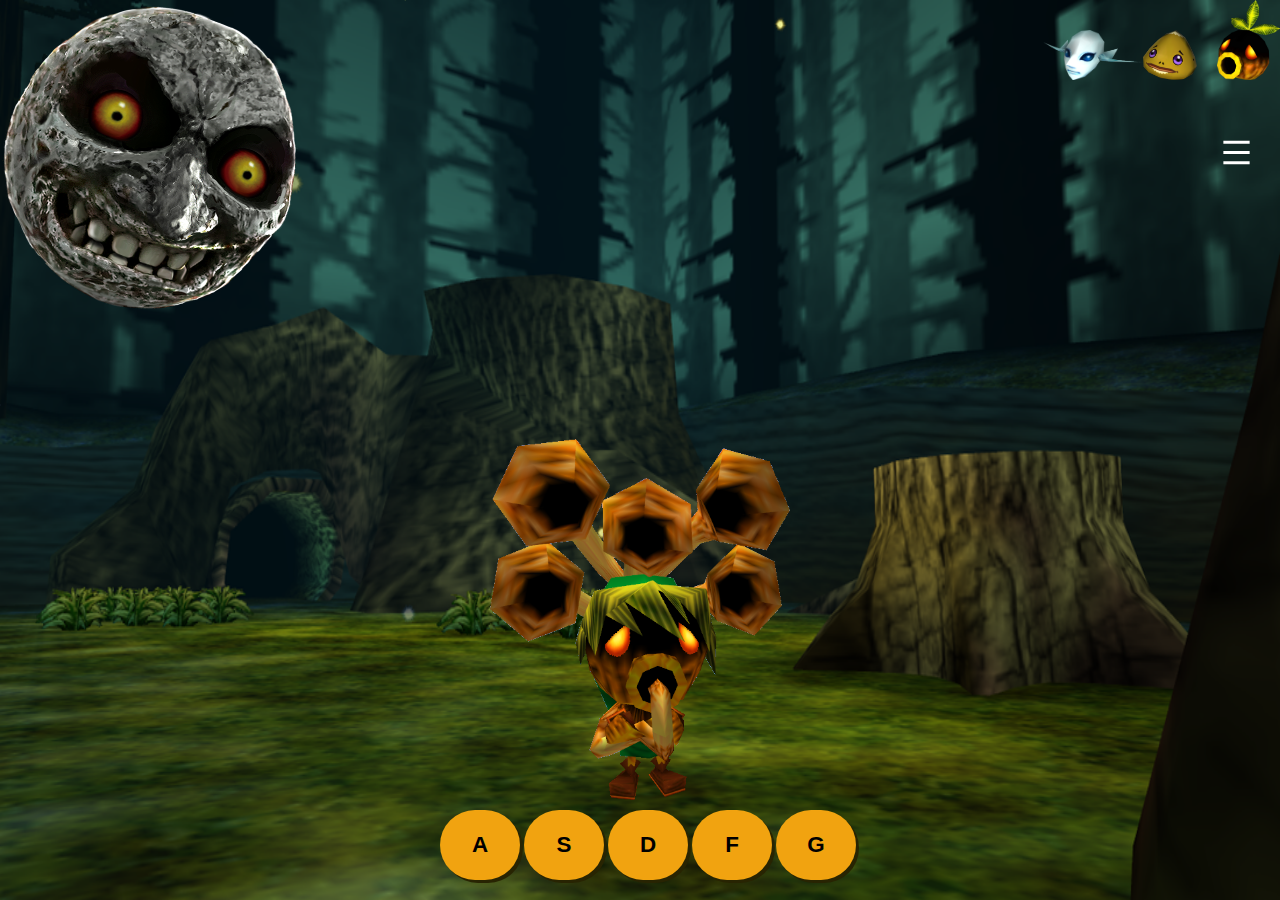
<file: index.html>
<!DOCTYPE html>
<html lang="en">
  <head>
    <meta charset="UTF-8" />
    <meta http-equiv="X-UA-Compatible" content="IE=edge" />
    <meta name="viewport" content="width=device-width, initial-scale=1.0" />
    <title>Zelda Instrument</title>
    <link rel="stylesheet" href="assets/style/style.css" />
    <link rel="stylesheet" href="assets/style/zoraPlace.css" />
  </head>
  <body class="dekuPlace">
    <div id="botoes">
      <button class="btt KeyA">A</button>
      <button class="btt KeyS">S</button>
      <button class="btt KeyD">D</button>
      <button class="btt KeyF">F</button>
      <button class="btt KeyG">G</button>
    </div>

    <section>
      <a href="index.html"
        ><img class="mask maskDeku" src="assets/img/Deku-Mask.png" alt=""
      /></a>
      <a href="assets/html/goronPlace.html"
        ><img class="mask maskGoron" src="assets/img/Goron-Mask.png" alt=""
      /></a>
      <a href="assets/html/zoraPlace.html">
        <img class="mask maskZora" src="assets/img/Zora-Mask.png" alt=""
      /></a>
    </section>
    <div class="dust">
      <div class="dust1"></div>
      <div class="dust2"></div>
    </div>

    <div class="partituras">
      <img class="partituraButton" src="./assets/img/menu-line.svg" alt="" />
      <div class="partitura">
        <div class="tabela">
          <h3>Melodias</h3>
          <p>D A S D A S - Song of time</p>
          <p>S A D S A D - Inverted song of time</p>
          <p>F D S F D S - Song of Healing</p>
          <p>A S G A S G - Song of Storms</p>
        </div>
      </div>
    </div>

    <header class="moon">
      <img src="assets/img/Moon.png" alt="" />
    </header>
    <main class="Link">
      <img src="assets/img/DekuLink.png" class="link" alt="" />
    </main>

    <audio
      class="audio play_KeyA"
      src="assets/sound/long/MM_Notes_Pipes_D_med.wav"
    ></audio>
    <audio
      class="audio play_KeyS"
      src="assets/sound/long/MM_Notes_Pipes_F_med.wav"
    ></audio>
    <audio
      class="audio play_KeyD"
      src="assets/sound/long/MM_Notes_Pipes_A_med.wav"
    ></audio>
    <audio
      class="audio play_KeyF"
      src="assets/sound/long/MM_Notes_Pipes_B_med.wav"
    ></audio>
    <audio
      class="audio play_KeyG"
      src="assets/sound/long/MM_Notes_Pipes_D2_med.wav"
    ></audio>

    <audio class="play_gasp" src="./assets/sound/MM_DekuLink_Gasp1.wav"></audio>

    <audio
      src="./assets/sound/songs/Deku_pipes_song_of_time.mp3"
      class="songOfTime"
    ></audio>
    <audio
      src="./assets/sound/songs/Deku_pipes_Inverted_song_of_time.mp3"
      class="songInvertedTime"
    ></audio>
    <audio
      src="./assets/sound/songs/Deku_pipes_Song_of_healing.mp3"
      class="songOfHealing"
    ></audio>
    <audio
      src="./assets/sound/songs/Deku_pipes_Song_of_storms.mp3"
      class="songOfStorms"
    ></audio>

    <script src="assets/script/script.js"></script>
  </body>
</html>
</file>
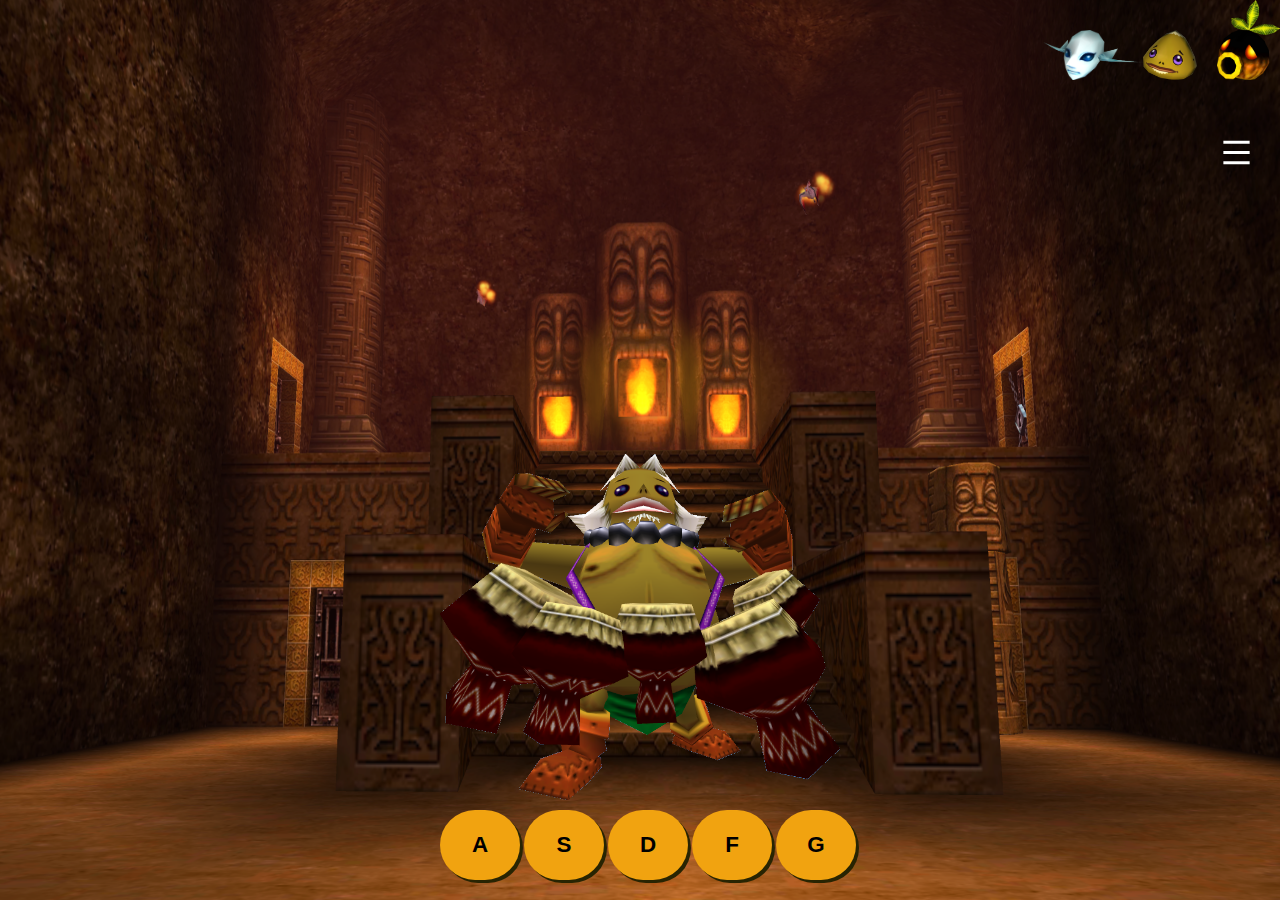
<file: assets/html/goronPlace.html>
<!DOCTYPE html>
<html lang="en">
  <head>
    <meta charset="UTF-8" />
    <meta http-equiv="X-UA-Compatible" content="IE=edge" />
    <meta name="viewport" content="width=device-width, initial-scale=1.0" />
    <title>Goron Village</title>
    <link rel="stylesheet" href="../style/style.css" />
    <link rel="stylesheet" href="../style/goronVillage.css" />
  </head>
  <body class="goronVillage">
    <div id="botoes">
      <button class="btt KeyA">A</button>
      <button class="btt KeyS">S</button>
      <button class="btt KeyD">D</button>
      <button class="btt KeyF">F</button>
      <button class="btt KeyG">G</button>
    </div>

    <section>
      <a href="../../index.html"
        ><img class="mask maskDeku" src="../img/Deku-Mask.png" alt=""
      /></a>
      <a href="goronPlace.html"
        ><img class="mask maskGoron" src="../img/Goron-Mask.png" alt=""
      /></a>
      <a href="zoraPlace.html">
        <img class="mask maskZora" src="../img/Zora-Mask.png" alt=""
      /></a>
    </section>
    <div class="dust">
      <img class="dust1" src="../img/batGoron.png" alt="" />
      <img class="dust2" src="../img/batGoron.png" alt="" />
    </div>

    <div class="partituras">
      <img class="partituraButton" src="../img/menu-line.svg" alt="" />
      <div class="partitura">
        <div class="tabela">
          <h3>Melodias</h3>
          <p>D A S D A S - Song of time</p>
          <p>S A D S A D - Inverted song of time</p>
          <p>F D S F D S - Song of Healing</p>
          <p>A S G A S G - Song of Storms</p>
        </div>
      </div>
    </div>

    <main class="Link goronLink">
      <img src="../img/GoronLink.png" class="link" alt="" />
    </main>

    <audio
      src="../sound/MM_Notes_Drums_D_long.wav"
      class="audio play_KeyA"
    ></audio>
    <audio
      src="../sound/MM_Notes_Drums_F_long.wav"
      class="audio play_KeyS"
    ></audio>
    <audio
      src="../sound/MM_Notes_Drums_A_long.wav"
      class="audio play_KeyD"
    ></audio>
    <audio
      src="../sound/MM_Notes_Drums_B_long.wav"
      class="audio play_KeyF"
    ></audio>
    <audio
      src="../sound/MM_Notes_Drums_D2_long.wav"
      class="audio play_KeyG"
    ></audio>

    <audio class="play_gasp" src="../sound/MM_GoronLink_Gasp1.wav"></audio>

    <audio
      src="../sound/songs/Goron_drums_Song_of_time.mp3"
      class="songOfTime"
    ></audio>
    <audio
      src="../sound/songs/Goron_drums_Inverted_song_of_time.mp3"
      class="songInvertedTime"
    ></audio>
    <audio
      src="../sound/songs/Goron_drums_Song_of_healing.mp3"
      class="songOfHealing"
    ></audio>
    <audio
      src="../sound/songs/Goron_drums_Song_of_storms.mp3"
      class="songOfStorms"
    ></audio>

    <script src="../script/script.js"></script>
  </body>
</html>
</file>
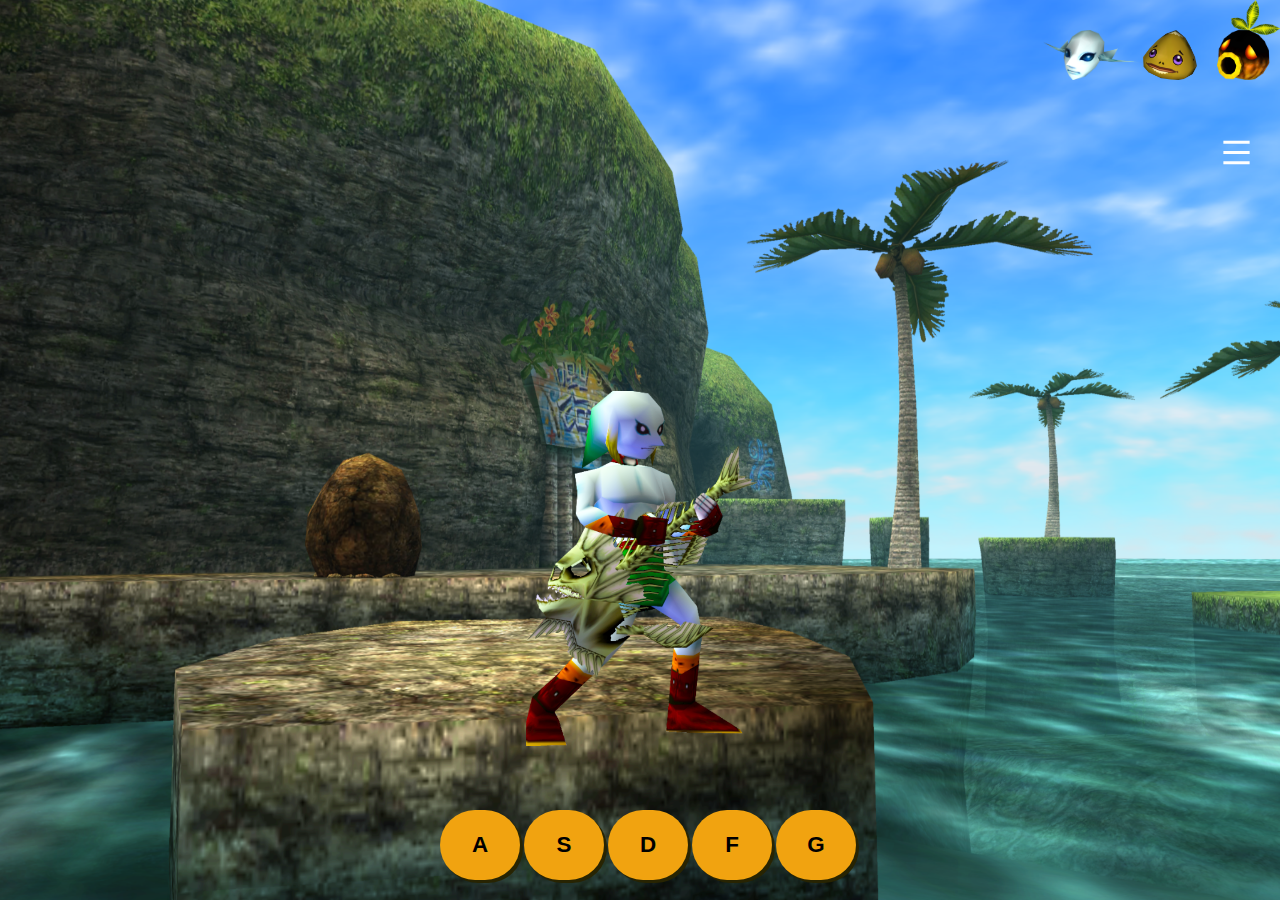
<file: assets/html/zoraPlace.html>
<!DOCTYPE html>
<html lang="en">
  <head>
    <meta charset="UTF-8" />
    <meta http-equiv="X-UA-Compatible" content="IE=edge" />
    <meta name="viewport" content="width=device-width, initial-scale=1.0" />
    <title>Zora Place</title>
    <link rel="stylesheet" href="../style/style.css" />
    <link rel="stylesheet" href="../style/zoraPlace.css" />
  </head>
  <body class="zoraPlace">
    <div id="botoes">
      <button class="btt KeyA">A</button>
      <button class="btt KeyS">S</button>
      <button class="btt KeyD">D</button>
      <button class="btt KeyF">F</button>
      <button class="btt KeyG">G</button>
    </div>

    <section>
      <a href="../../index.html"
        ><img class="mask maskDeku" src="../img/Deku-Mask.png" alt=""
      /></a>
      <a href="goronPlace.html"
        ><img class="mask maskGoron" src="../img/Goron-Mask.png" alt=""
      /></a>
      <a href="zoraPlace.html">
        <img class="mask maskZora" src="../img/Zora-Mask.png" alt=""
      /></a>
    </section>

    <div class="dust">
      <div class="dust1"></div>
      <div class="dust2"></div>
    </div>

    <div class="partituras">
      <img class="partituraButton" src="../img/menu-line.svg" alt="" />
      <div class="partitura">
        <div class="tabela">
          <h3>Melodias</h3>
          <p>D A S D A S - Song of time</p>
          <p>S A D S A D - Inverted song of time</p>
          <p>F D S F D S - Song of Healing</p>
          <p>A S G A S G - Song of Storms</p>
        </div>
      </div>
    </div>

    <main class="Link zoraLink">
      <img src="../img/ZoraLink2.png" class="link" alt="" />
    </main>

    <audio
      src="../sound/long/MM_Notes_Guitar_D_long.wav"
      class="audio play_KeyA"
    ></audio>
    <audio
      src="../sound/long/MM_Notes_Guitar_F_long.wav"
      class="audio play_KeyS"
    ></audio>
    <audio
      src="../sound/long/MM_Notes_Guitar_A_long.wav"
      class="audio play_KeyD"
    ></audio>
    <audio
      src="../sound/long/MM_Notes_Guitar_B_long.wav"
      class="audio play_KeyF"
    ></audio>
    <audio
      src="../sound/long/MM_Notes_Guitar_D2_long.wav"
      class="audio play_KeyG"
    ></audio>

    <audio class="play_gasp" src="../sound/MM_ZoraLink_Gasp1.wav"></audio>

    <audio
      src="../sound/songs/Zora_guitar_Song_of_time.mp3"
      class="songOfTime"
    ></audio>
    <audio
      src="../sound/songs/Zora_guitar_Inverted_song_of_time.mp3"
      class="songInvertedTime"
    ></audio>
    <audio
      src="../sound/songs/Zora_guitar_Song_of_healing.mp3"
      class="songOfHealing"
    ></audio>
    <audio
      src="../sound/songs/Zora_guitar_Song_of_storms.mp3"
      class="songOfStorms"
    ></audio>

    <script src="../script/script.js"></script>
  </body>
</html>
</file>
<file: assets/style/style.css>
*{
    margin: 0;
    padding: 0;
}

.dekuPlace{
    background-image: url("../img/landscape.png");
    background-size: 100vw 100vh;
    background-repeat: no-repeat;    
    max-width: 100%;
    max-height: 100%;
    Overflow: hidden;   
}

/*Link*/
.Link img{
    cursor: pointer;
    width: 300px;
    position: absolute;
    bottom: 100px;
    left: 50%;
    margin-left: -150px;
}
.Link img:active{
    transform: scale(1.03) rotate(3deg);
}
.Link-active{
    animation-name: deku-move;
    animation-duration: 0.2s;
}
.Link-activeLonger{
    animation: deku-move 0.9s infinite alternate;
}
/*Moon*/
.moon img{
    width: 300px;
    position: absolute;
    animation-name: grow-moon;
    animation-timing-function: ease-in-out;
    animation-duration: 10s;
    animation-iteration-count: infinite;
    animation-direction: alternate;
    animation-delay: 2s, 10s;
    z-index: -1;
}
@keyframes deku-move {
    50%{
        transform: scale(1.03) rotate(3deg);
    }
    100%{
        transform: scale(1.0) rotate(-3deg);
    }
}

@keyframes grow-moon{
    0%{
        transform: translateX(0);
    }
    100%{
        transform:scale(1.4) rotate(-20deg);
    }
}

.dust{
    position: absolute;
    width: 100vw;
    height: 100vh;
    overflow: hidden;
    z-index: -99;
}

.dust1{
    position: absolute;
    left: -10px;
    top: 400px;
    width: 10px;
    height: 10px;
    transform: rotate(50deg);
    background-color: rgba(131, 133, 177, 0.7);
    border-radius: 47%;
    animation-name: dust-moviment;
    animation-timing-function: ease-in-out;
    animation-duration: 25s;
    animation-iteration-count: infinite;
    animation-delay: 2s;
    Overflow: hidden;   
}
.dust2{
    position: absolute;
    left: 400px;
    top: -10px;
    width: 10px;
    height: 10px;
    transform: rotate(50deg);
    background-color: rgba(233, 251, 101, 0.8);
    border-radius: 47%;
    animation-name: dust-moviment2;
    animation-timing-function: ease-in-out;
    animation-duration: 35s;
    animation-iteration-count: infinite;
    animation-delay: 10s;
    Overflow: hidden;   
}

@keyframes dust-moviment{
    20%{
        transform: translate(40vw, -50px) scale(0.8);
    }
    40%{
        transform: translateX(60vw);
    }
    100%{
        transform: translate(100vw, -80vh) scale(0.8);
    }
}

@keyframes dust-moviment2{

    20%{
        transform: translate(40vw, 20vh) scale(0.7);

    }
    40%{
        transform: translate(-40vw, 40vh);
    }
    60%{
        transform: translate(40vw, 80vh) scale(0.7);
    }
    100%{
        transform: translate(73vw, 60vh);
    }
}

#botoes{
    position: absolute;
    left: 50%;
    margin-left: -200px;
    bottom: 20px;
}

.btt{
    cursor: pointer;
    width: 80px;
    height: 70px;
    background-color: rgb(241, 163, 16);
    border-radius: 50px;
    border-style: none;
    box-shadow: 3px 3px 0 rgb(40, 36, 2);
    font-weight: bold;
    font-size: 1.4em;
}

 .btt_active{
    outline: none;
    background-color: rgb(104, 135, 10);
    border: 4px solid rgb(104, 135, 10);
    color: white;
    box-shadow: 3px 3px 0 rgb(35, 47, 2) inset, 1px 1px 3px rgb(217, 205, 205);
}

.partituraButton{
    position: absolute;
    cursor: pointer;
    top: 15%;
    right: 2%;
    width: 35px;
}

.partitura{
    position: absolute;
    z-index: 5;
    top: 20%;
    right: 2%;
    width: 245px;
    background-color: rgba(41, 44, 43, 0.9);
    color: white;
    border: 1px solid black;
    border-radius: 20px;
    padding: 10px;
    transition: 0.2s;
    Transform: scale(0); 
    visibility:hidden;
}
.partInvisible{
    visibility:visible;
    Transform: scale(1); 
}
h3{
    text-align: center;
    margin-bottom: 10px;
}
h3, p{
    padding: 5px 0;
}

@media screen and (max-width: 580px){
    .moon img{
        width: 40%;
    }
    .btt{
        width: 60px;
        height: 50px;
    }
    #botoes{
        margin-left: -150px;
    }
    .Link img{
        cursor: pointer;
        width: 200px;
        position: absolute;
        bottom: 100px;
        left: 50%;
        margin-left: -100px;
    }
    .partituras{
        width: 180px;
        left: 50%;
        margin-left:-90px ;
        font-size: 12px;
    }
}

.mask{
    float: right;
}
.maskDeku{
    height: 80px;

}
.maskGoron{
    margin-top: 30px;
    margin-right: 20px;
    height: 50px;
}
.maskZora{
    height: 50px;
    margin-top: 30px;
}
</file>
<file: assets/style/zoraPlace.css>
*{
    margin: 0;
    padding: 0;
}
.zoraPlace{
    background-image: url(../img/Ocean_Fishing_Hole.png);
    background-size: 100vw 100vh;
    background-repeat: no-repeat; 
}

.zoraLink img{
    bottom: 150px;
}
</file>
<file: assets/style/goronVillage.css>
*{
    margin: 0;
    padding: 0;
}
.goronVillage{
    background-image: url(../img/Fire_Temple2.png);
    background-size: 100vw 100vh;
    background-repeat: no-repeat; 
}

.goronLink img{
    width: 400px;
    margin-left: -200px;
}

.dust1{
    background-color: rgba(76, 175, 80, 0);
    width: 40px;
    height: 40px;
    left: -55px;
}
.dust2{
    background-color: rgba(76, 175, 80, 0);
    width: 40px;
    height: 40px;
    top: -55px;
}
</file>
